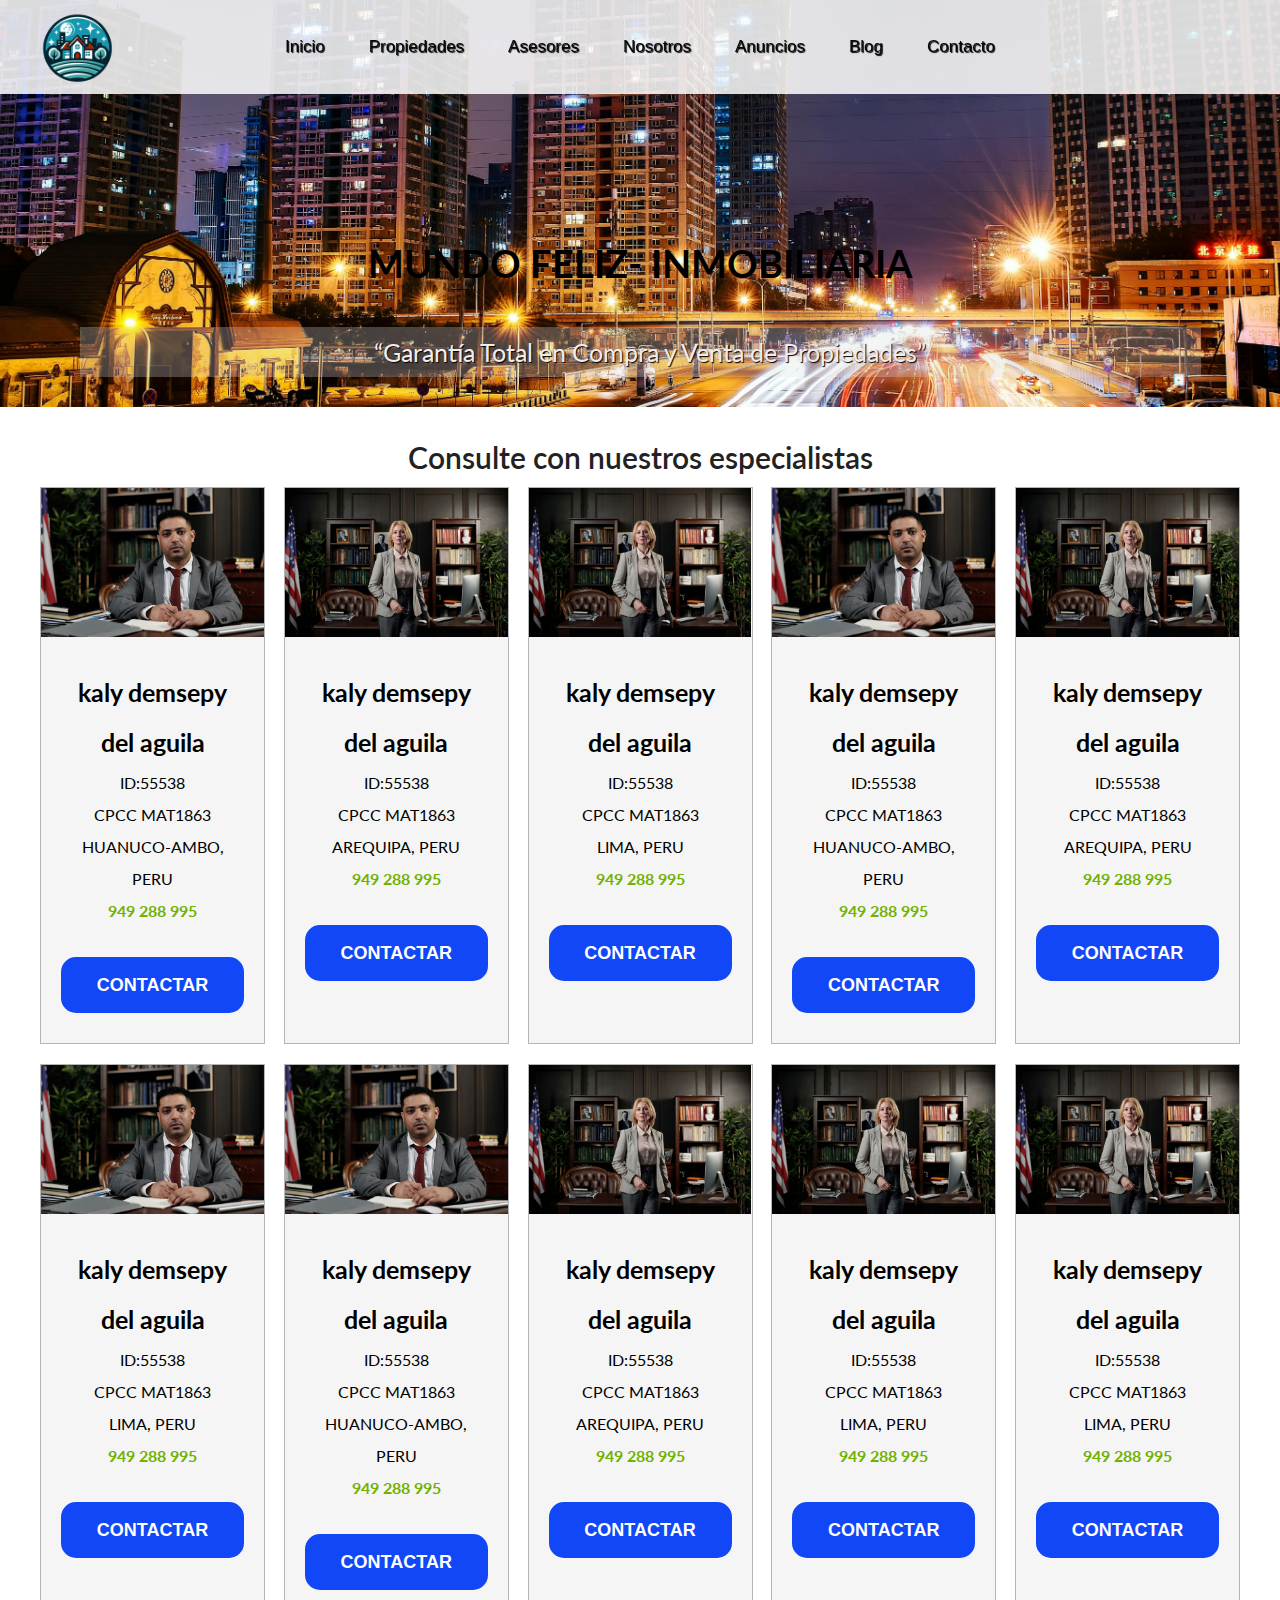
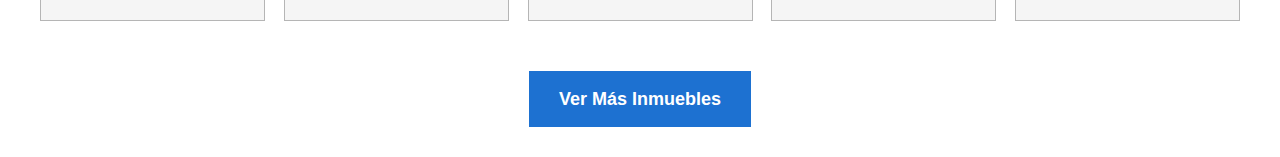
<file: asesores.html>
<!DOCTYPE html>
<html lang="en">
<head>
    <meta charset="UTF-8">
    <meta name="viewport" content="width=device-width, initial-scale=1.0">
    <meta http-equiv="X-UA-Compatible" content="ie=edge">
    <title>Mundo Feliz- Inmobiliaria</title>
    <link href="https://fonts.googleapis.com/css?family=Lato:300,400,700,900" rel="stylesheet">
    <link rel="stylesheet" href="css/normalize.css">
    <link rel="stylesheet" href="css/styles.css">
</head>
<body>
    <header class="site-header asesores">
        <div class="contenedor contenido-asesores">
            <div class="barra">
                <div class="logo_inmobiliaria">
                    <a href="/">
                        <img src="img/logo3.png" alt="Logotipo de Bienes Raices">
                    </a>
                </div>
                
    
                <div class="mobile-menu">
                    <a href="#navegacion">
                        <img src="img/barras.svg" alt="Icono Menu">
                    </a>
                </div>
    
                <nav id="navegacion" class="navegacion">
                    <a href="index.html">Inicio</a>
                    <a href="propiedades.html">Propiedades</a>
                    <a href="asesores.html">Asesores</a>
                    <a href="nosotros.html">Nosotros</a>
                    <a href="anuncios.html">Anuncios</a>
                    <a href="blog.html">Blog</a>
                    <a href="contacto.html">Contacto</a>
                </nav>
            </div>
            <h1> MUNDO FELIZ- INMOBILIARIA</h1>
            <p class="slogan">“Garantía Total en Compra y Venta de Propiedades”</p>
        </div> <!-- contenedor -->
    </header>


    <main class="seccion contenedor asesores">
        <h2 class="fw-300 centrar-texto">Consulte con nuestros especialistas</h2>

        <div class="contenedor-anuncios">
            <div class="anuncio-propiedad">
                <img src="img/ASESOR.jpg" alt="Anuncio casa en el lago">
                <div class="contenido-anuncio">
                    <h3>kaly demsepy del aguila</h3>
                    <p>ID:55538</p>
                    <p>CPCC MAT1863</p>
                    <p>HUANUCO-AMBO, PERU</p>
                    <p class="precio">949 288 995</p>

                    <ul class="iconos-caracteristicas">
                       
                    </ul>


                    <a href="anuncio.html" class="boton boton-amarillo d-block">CONTACTAR</a>
                </div>
            </div>

            <div class="anuncio-propiedad">
                <img src="img/ASESOR2.jpg" alt="Anuncio casa en el lago">
                <div class="contenido-anuncio">
                    <h3>kaly demsepy del aguila</h3>
                    <p>ID:55538</p>
                    <p>CPCC MAT1863</p>
                    <p>AREQUIPA, PERU</p>
                    <p class="precio">949 288 995</p>

                    <ul class="iconos-caracteristicas">
                       
                    </ul>


                    <a href="anuncio.html" class="boton boton-amarillo d-block">CONTACTAR</a>
                </div>
            </div>

            <div class="anuncio-propiedad">
                <img src="img/ASESOR2.jpg" alt="Anuncio casa en el lago">
                <div class="contenido-anuncio">
                    <h3>kaly demsepy del aguila</h3>
                    <p>ID:55538</p>
                    <p>CPCC MAT1863</p>
                    <p>LIMA, PERU</p>
                    <p class="precio">949 288 995</p>

                    <ul class="iconos-caracteristicas">
                       
                    </ul>


                    <a href="anuncio.html" class="boton boton-amarillo d-block">CONTACTAR</a>
                </div>
            </div>

            <div class="anuncio-propiedad">
                <img src="img/ASESOR.jpg" alt="Anuncio casa en el lago">
                <div class="contenido-anuncio">
                    <h3>kaly demsepy del aguila</h3>
                    <p>ID:55538</p>
                    <p>CPCC MAT1863</p>
                    <p>HUANUCO-AMBO, PERU</p>
                    <p class="precio">949 288 995</p>

                    <ul class="iconos-caracteristicas">
                       
                    </ul>


                    <a href="anuncio.html" class="boton boton-amarillo d-block">CONTACTAR</a>
                </div>
            </div>

            <div class="anuncio-propiedad">
                <img src="img/ASESOR2.jpg" alt="Anuncio casa en el lago">
                <div class="contenido-anuncio">
                    <h3>kaly demsepy del aguila</h3>
                    <p>ID:55538</p>
                    <p>CPCC MAT1863</p>
                    <p>AREQUIPA, PERU</p>
                    <p class="precio">949 288 995</p>

                    <ul class="iconos-caracteristicas">
                       
                    </ul>


                    <a href="anuncio.html" class="boton boton-amarillo d-block">CONTACTAR</a>
                </div>
            </div>

            <div class="anuncio-propiedad">
                <img src="img/ASESOR.jpg" alt="Anuncio casa en el lago">
                <div class="contenido-anuncio">
                    <h3>kaly demsepy del aguila</h3>
                    <p>ID:55538</p>
                    <p>CPCC MAT1863</p>
                    <p>LIMA, PERU</p>
                    <p class="precio">949 288 995</p>

                    <ul class="iconos-caracteristicas">
                       
                    </ul>


                    <a href="anuncio.html" class="boton boton-amarillo d-block">CONTACTAR</a>
                </div>
            </div>

            <div class="anuncio-propiedad">
                <img src="img/ASESOR.jpg" alt="Anuncio casa en el lago">
                <div class="contenido-anuncio">
                    <h3>kaly demsepy del aguila</h3>
                    <p>ID:55538</p>
                    <p>CPCC MAT1863</p>
                    <p>HUANUCO-AMBO, PERU</p>
                    <p class="precio">949 288 995</p>

                    <ul class="iconos-caracteristicas">
                       
                    </ul>


                    <a href="anuncio.html" class="boton boton-amarillo d-block">CONTACTAR</a>
                </div>
            </div>

            <div class="anuncio-propiedad">
                <img src="img/ASESOR2.jpg" alt="Anuncio casa en el lago">
                <div class="contenido-anuncio">
                    <h3>kaly demsepy del aguila</h3>
                    <p>ID:55538</p>
                    <p>CPCC MAT1863</p>
                    <p>AREQUIPA, PERU</p>
                    <p class="precio">949 288 995</p>

                    <ul class="iconos-caracteristicas">
                       
                    </ul>


                    <a href="anuncio.html" class="boton boton-amarillo d-block">CONTACTAR</a>
                </div>
            </div>

            <div class="anuncio-propiedad">
                <img src="img/ASESOR2.jpg" alt="Anuncio casa en el lago">
                <div class="contenido-anuncio">
                    <h3>kaly demsepy del aguila</h3>
                    <p>ID:55538</p>
                    <p>CPCC MAT1863</p>
                    <p>LIMA, PERU</p>
                    <p class="precio">949 288 995</p>

                    <ul class="iconos-caracteristicas">
                       
                    </ul>


                    <a href="anuncio.html" class="boton boton-amarillo d-block">CONTACTAR</a>
                </div>
            </div>
            <div class="anuncio-propiedad">
                <img src="img/ASESOR2.jpg" alt="Anuncio casa en el lago">
                <div class="contenido-anuncio">
                    <h3>kaly demsepy del aguila</h3>
                    <p>ID:55538</p>
                    <p>CPCC MAT1863</p>
                    <p>LIMA, PERU</p>
                    <p class="precio">949 288 995</p>

                    <ul class="iconos-caracteristicas">
                       
                    </ul>


                    <a href="anuncio.html" class="boton boton-amarillo d-block">CONTACTAR</a>
                </div>
            </div>

      

      

      

            
        </div>

        <div class="ver-todas">
            <a href="anuncios.html" class="boton boton-verde">Ver Más Inmuebles</a>
        </div>
    </main>



</body>
</file>
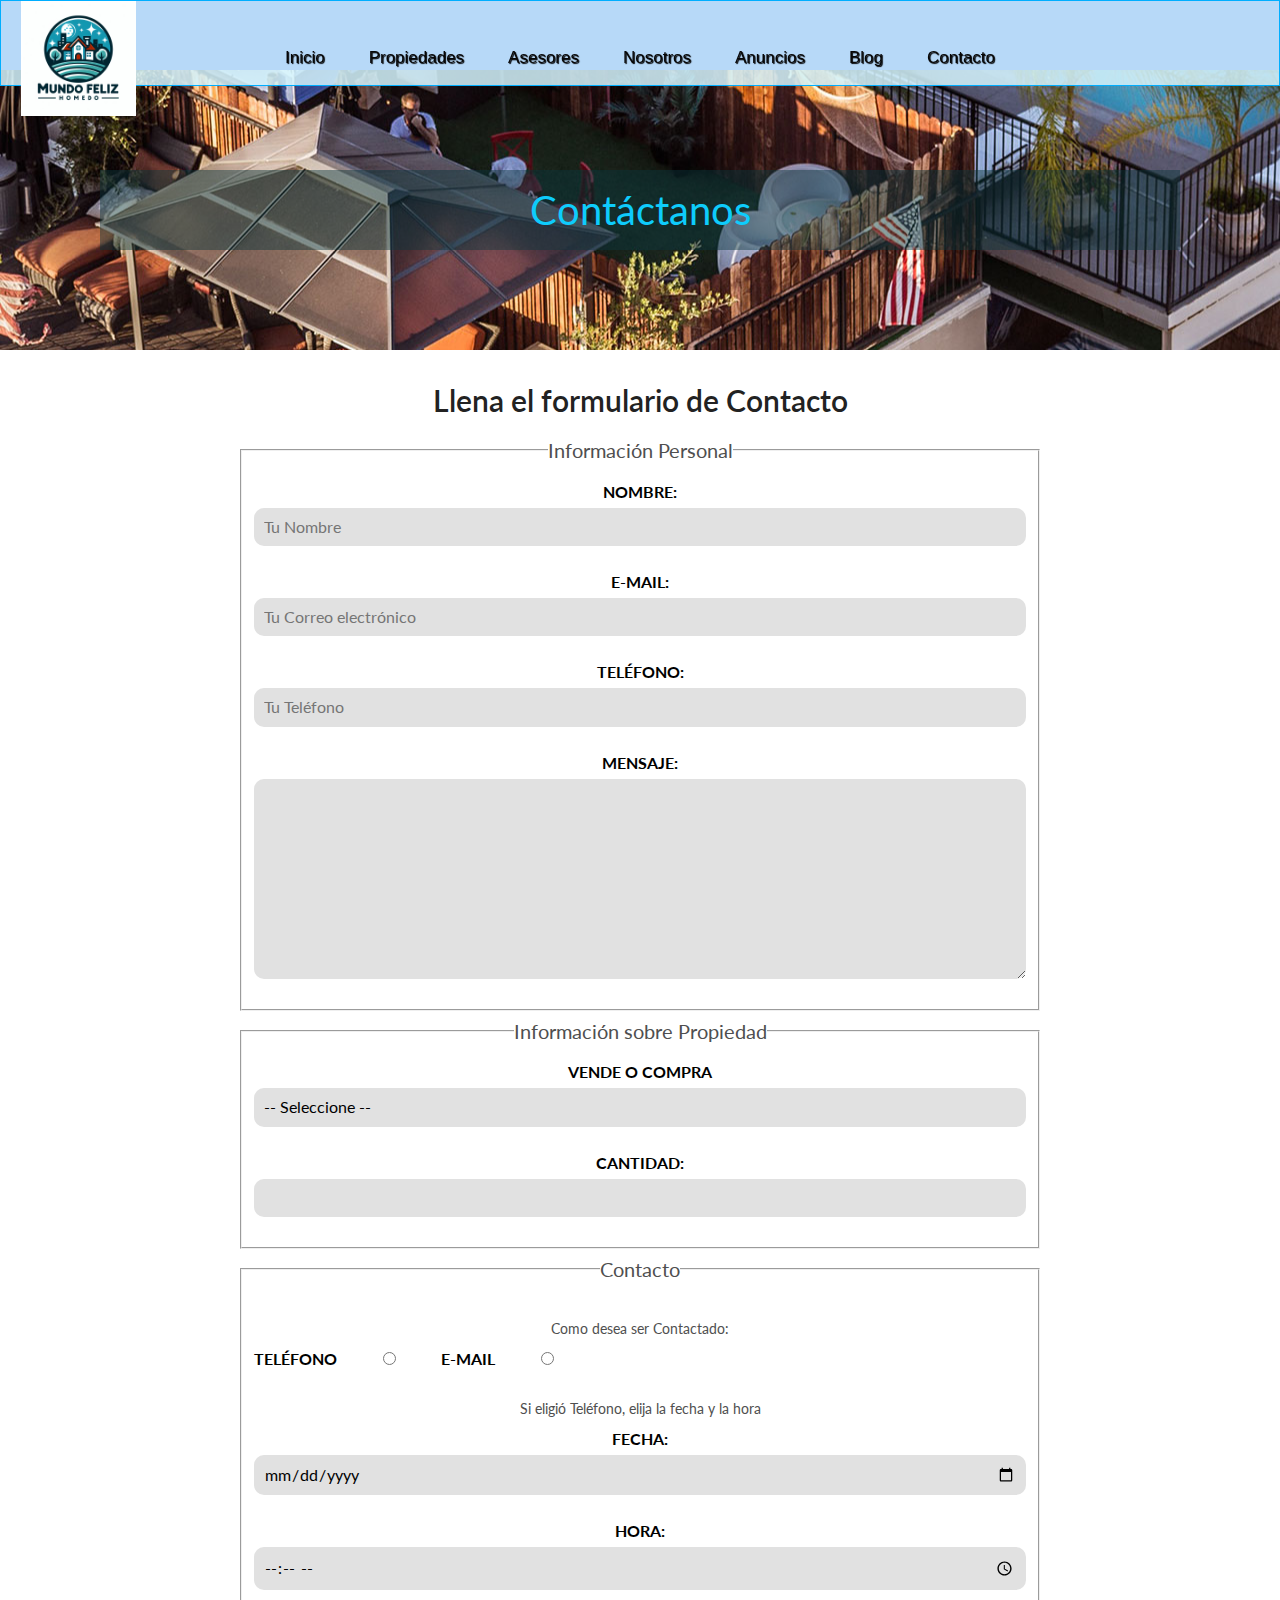
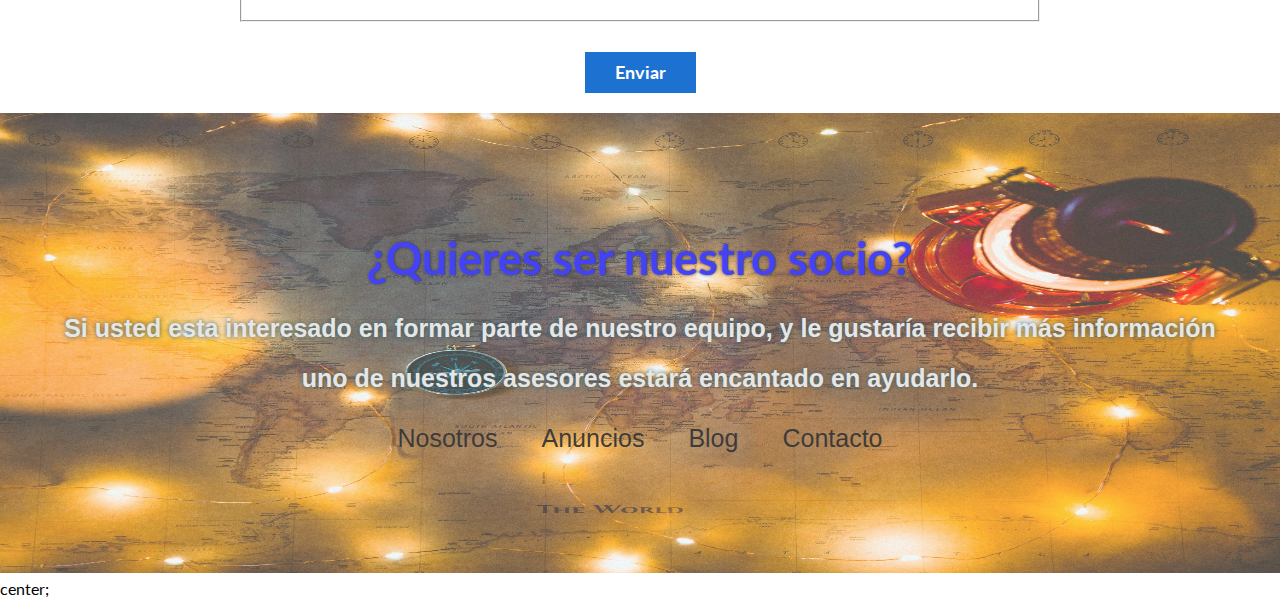
<file: contacto.html>
<!DOCTYPE html>
<html lang="en">
<head>
    <meta charset="UTF-8">
    <meta name="viewport" content="width=device-width, initial-scale=1.0">
    <meta http-equiv="X-UA-Compatible" content="ie=edge">
    <title>Mundo Feliz- Inmobiliaria</title>
    <link href="https://fonts.googleapis.com/css?family=Lato:300,400,700,900" rel="stylesheet">
    <link rel="stylesheet" href="css/normalize.css">
    <link rel="stylesheet" href="css/styles.css">
</head>

<body>

    <header class="site-header_contacto">
        <div class="contenedor contenido-header">
            <div class="barra_contacto">
               
                <div class="logo_inmobiliaria">
                    <a href="/">
                        <img src="img/logo2.jpeg" alt="Logotipo de Bienes Raices">
                    </a>
                </div>
                
                <div class="mobile-menu">
                    <a href="#navegacion">
                        <img src="img/barras.svg" alt="Icono Menu">
                    </a>
                </div>

                <nav id="navegacion" class="navegacion">
                    <a href="index.html">Inicio</a>
                    <a href="propiedades.html">Propiedades</a>
                    <a href="asesores.html">Asesores</a>
                    <a href="nosotros.html">Nosotros</a>
                    <a href="anuncios.html">Anuncios</a>
                    <a href="blog.html">Blog</a>
                    <a href="contacto.html">Contacto</a>
                </nav>

               

            </div>

            
        </div>
         <!-- contenedor -->
    </header>

    <div class="contacto_img">

        <p class="cont_titulo"> Contáctanos</p>
        <p></p>
        
    </div>

    <!-- <h1 class="fw-300 centrar-texto">Contáctanos</h1>  -->
   


    <main class="contenedor seccion contenido-centrado">
        <h2 class="fw-300 centrar-texto">Llena el formulario de Contacto</h2>

        <form class="contacto" action="">
            <fieldset>
                <legend>Información Personal</legend>
                <label for="nombre">Nombre:</label>
                <input type="text" id="nombre" placeholder="Tu Nombre">

                <label for="email">E-mail: </label>
                <input type="email" id="email" placeholder="Tu Correo electrónico" required>

                <label for="telefono">Teléfono:</label>
                <input type="tel" id="telefono" placeholder="Tu Teléfono" required>

                <label for="mensaje">Mensaje: </label>
                <textarea  id="mensaje"></textarea>

            </fieldset>
                

            <fieldset>
                <legend>Información sobre Propiedad</legend>
                <label for="opciones">Vende o Compra</label>
                <select id="opciones">
                    <option value="" disabled selected>-- Seleccione --</option>
                    <option value="Compra">Compra</option>
                    <option value="Vende">Vende</option>
                </select>

                <label for="cantidad">Cantidad:</label>
                <input type="number" min="0" max="100" step="5">
            </fieldset>

            <fieldset>
                <legend>Contacto</legend>

                <p>Como desea ser Contactado:</p>

                <div class="forma-contacto">
                    <label for="telefono">Teléfono</label>
                    <input type="radio" name="contacto" value="telefono" id="telefono">

                    <label for="correo">E-mail</label>
                    <input type="radio" name="contacto" value="correo" id="correo">
                </div>

                <p>Si eligió Teléfono, elija la fecha y la hora</p>
                <label for="fecha">Fecha:</label>
                <input type="date" id="fecha">

                <label for="hora">Hora:</label>
                <input type="time" id="hora" min="09:00" max="18:00">

     
            </fieldset>

            <input type="submit" value="Enviar" class="boton boton-verde">

        </form>
    </main>

    <footer class="site-footer seccion">
        <div class="contenedor contenedor-footer">
            
            <p class="texto_footer">¿Quieres ser nuestro socio? </p>
            <a class="subtitulo_footer">Si usted esta interesado en formar parte de nuestro equipo, y le gustaría recibir más información uno de nuestros asesores estará encantado en ayudarlo.</a>

            <nav class="navegacion">
                <a href="nosotros.html">Nosotros</a>
                <a href="anuncios.html">Anuncios</a>
                <a href="blog.html">Blog</a>
                <a href="contacto.html">Contacto</a>
            </nav>
            
        </div>
    </footer>
</body>
</html>center;
</file>
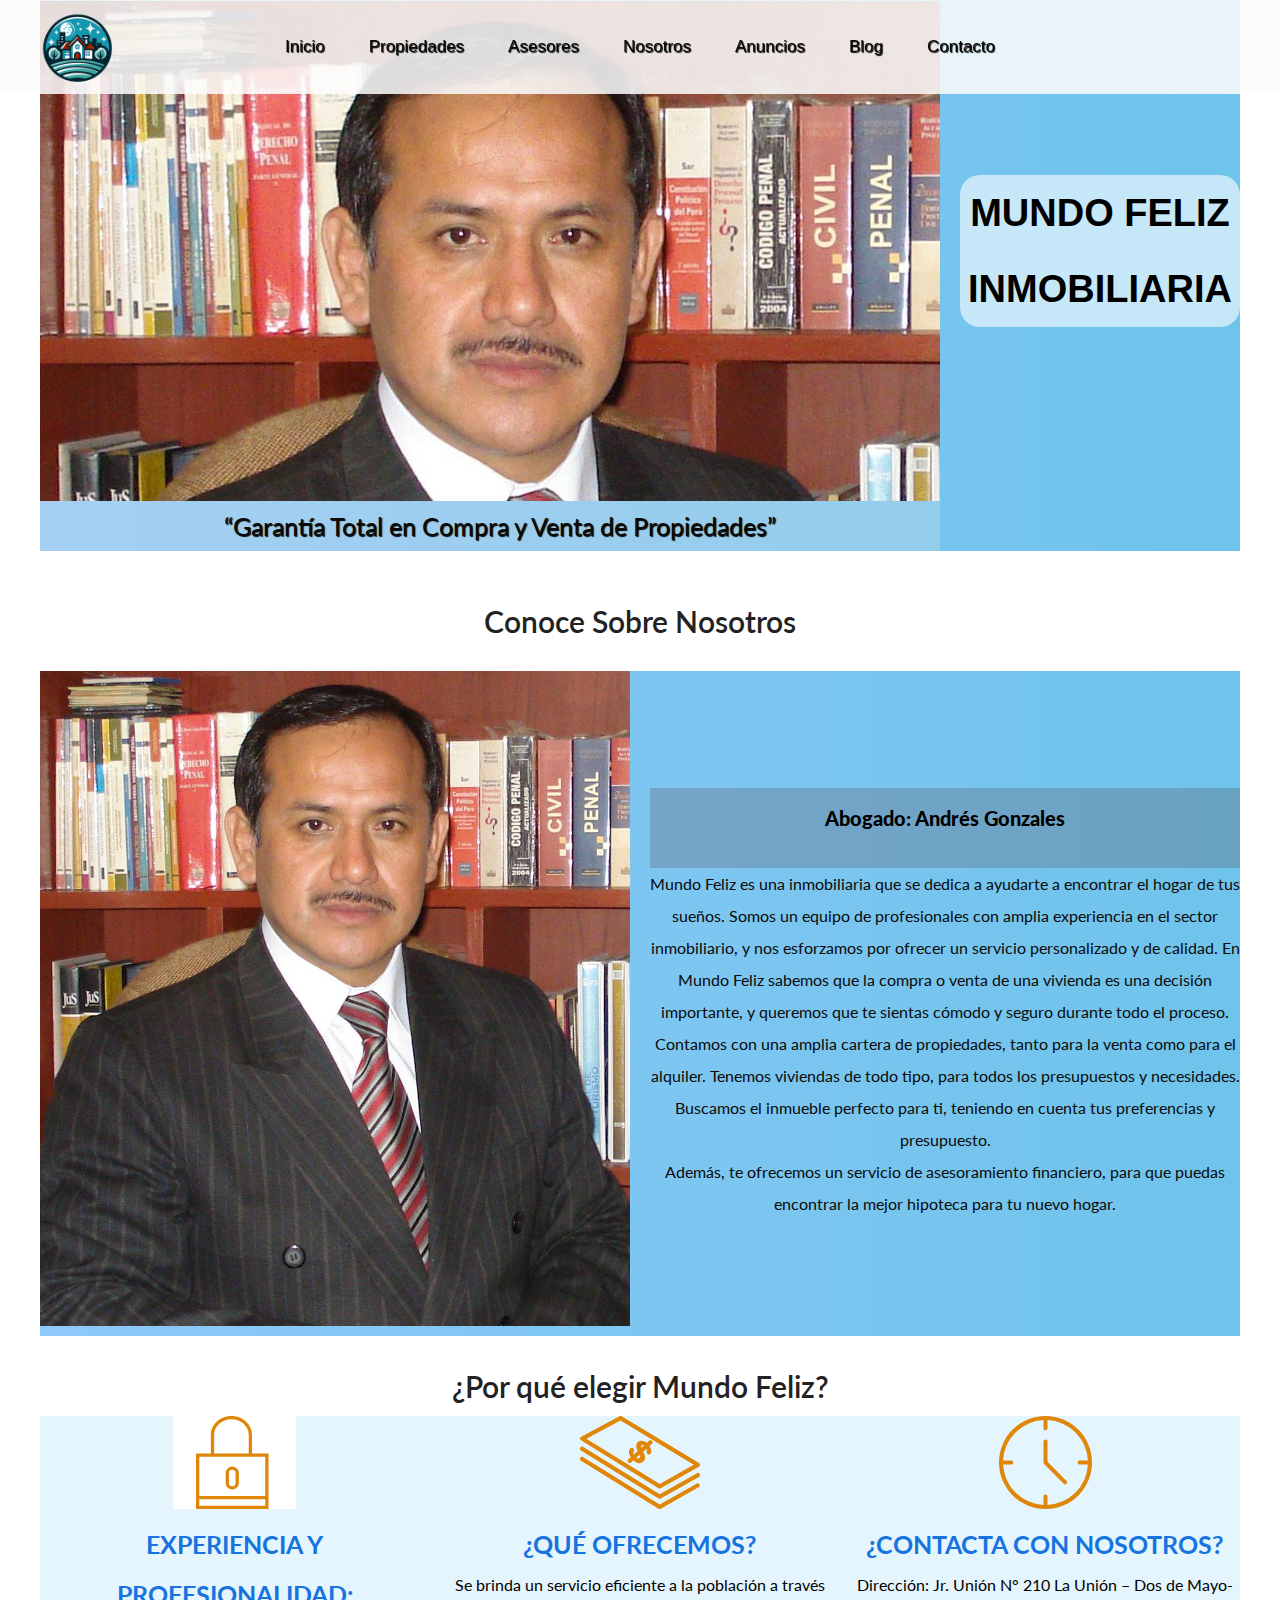
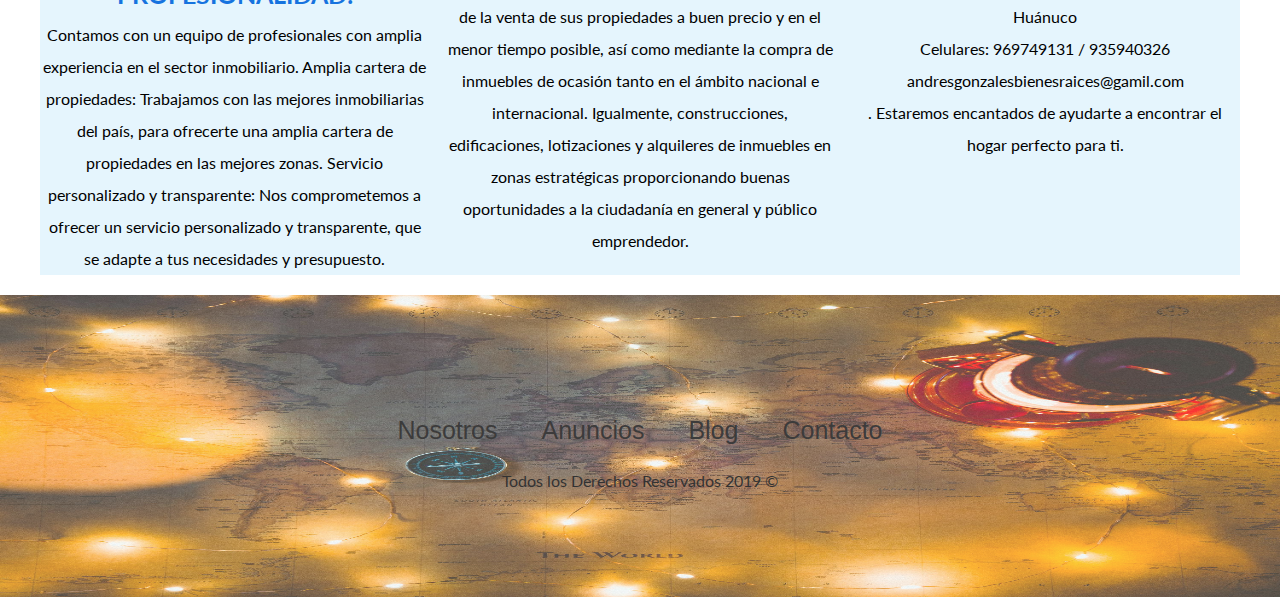
<file: nosotros.html>
<!DOCTYPE html>
<html lang="en">
<head>
    <meta charset="UTF-8">
    <meta name="viewport" content="width=device-width, initial-scale=1.0">
    <meta http-equiv="X-UA-Compatible" content="ie=edge">
    <title>Mundo Feliz</title>
    <link href="https://fonts.googleapis.com/css?family=Lato:300,400,700,900" rel="stylesheet">
    <link rel="stylesheet" href="css/normalize.css">
    <link rel="stylesheet" href="css/styles.css">
</head>
<body>

    <header class="site nosotros">
        <div class="contenedor contenido-nosotros">
            <div class="barra">

                <div class="logo_inmobiliaria">
                    <a href="/">
                        <img src="img/logo3.png" alt="Logotipo de Bienes Raices">
                    </a>
                </div>
                    <div class="mobile-menu">
                    <a href="#navegacion">
                        <img src="img/barras.svg" alt="Icono Menu">
                    </a>
                </div>

                <nav id="navegacion" class="navegacion">
                    <a href="index.html">Inicio</a>
                    <a href="propiedades.html">Propiedades</a>
                    <a href="asesores.html">Asesores</a>
                    <a href="nosotros.html">Nosotros</a>
                    <a href="anuncios.html">Anuncios</a>
                    <a href="blog.html">Blog</a>
                    <a href="contacto.html">Contacto</a>
                </nav>
            </div>
           
            <div class="slider-frame">
                <ul>
                    <li><img src="img/andres-g.jpg" alt=""></li>
                    <li><img src="img/anuncio2.jpg" alt=""></li>
                    <li><img src="img/anuncio3.jpg" alt=""></li>
                    <li><img src="img/anuncio4.jpg" alt=""></li>
                    <li><img src="img/andres-g.jpg" alt=""></li>
                    <li><img src="img/anuncio6.jpg" alt=""></li>
                </ul>
            </div> 
                
            <h1> MUNDO FELIZ INMOBILIARIA</h1>
            <p class="slogan">“Garantía Total en Compra y Venta de Propiedades”</p>
            
        </div> <!-- contenedor -->
    </header>

    <main class="contenedor">
        <h1 class="fw-300 centrar-texto">Conoce Sobre Nosotros</h1>

        <div class="contenido-nosotros">
            <div class="imagen">
                <img src="img/andres-g.jpg" alt="Imagen Sobre Nosotros">
            </div>
            <div class="texto-nosotros">
                <blockquote>Abogado: Andrés Gonzales </blockquote>

               <p>Mundo Feliz es una inmobiliaria que se dedica a ayudarte a encontrar el hogar de tus sueños. Somos un equipo de profesionales con amplia experiencia en el sector inmobiliario, y nos esforzamos por ofrecer un servicio personalizado y de calidad.

                En Mundo Feliz sabemos que la compra o venta de una vivienda es una decisión importante, y queremos que te sientas cómodo y seguro durante todo el proceso.
                <p>
                    Contamos con una amplia cartera de propiedades, tanto para la venta como para el alquiler. Tenemos viviendas de todo tipo, para todos los presupuestos y necesidades. Buscamos el inmueble perfecto para ti, teniendo en cuenta tus preferencias y presupuesto.        
                </p>
                                     
                </p>

               <p>Además, te ofrecemos un servicio de asesoramiento financiero, para que puedas encontrar la mejor hipoteca para tu nuevo hogar.</p> 
            </div>
        </div>
    </main>

  

    <section class="contenedor seccion">
        <h2 class="fw-300 centrar-texto">¿Por qué elegir Mundo Feliz?</h2>

        <div class="iconos-nosotros">
            <div class="icono">
                <img src="img/icono1.svg" alt="Icono Seguridad">
                <h3>Experiencia y profesionalidad:</h3>
                <p>  Contamos con un equipo de profesionales con amplia experiencia en el sector inmobiliario.
                    Amplia cartera de propiedades: Trabajamos con las mejores inmobiliarias del país, para ofrecerte una amplia cartera de propiedades en las mejores zonas.
                    Servicio personalizado y transparente: Nos comprometemos a ofrecer un servicio personalizado y transparente, que se adapte a tus necesidades y presupuesto.</p>
            </div>

            <div class="icono">
                <img src="img/icono2.svg" alt="Icono Mejor Precio">
                <h3> ¿Qué ofrecemos?</h3>
                <p>Se brinda un servicio eficiente a la población a través de la venta de sus propiedades a buen precio y en el menor tiempo posible, así como mediante la compra de inmuebles de ocasión tanto en el ámbito nacional e internacional. Igualmente, construcciones, edificaciones, lotizaciones y alquileres de inmuebles en zonas estratégicas proporcionando buenas oportunidades a la ciudadanía en general y público emprendedor.</p>
            </div>

            <div class="icono">
                <img src="img/icono3.svg" alt="Icono a Tiempo">
                <h3> ¿Contacta con nosotros?</h3>
                <p> Dirección: Jr. Unión N° 210 La Unión – Dos de Mayo- Huánuco 
                </p>
                <p>Celulares:  969749131 /  935940326  </p>
                <p> <link>andresgonzalesbienesraices@gamil.com</p> 
                 
                    . Estaremos encantados de ayudarte a encontrar el hogar perfecto para ti.</p>
            </div>
        </div>


    

    </section>

    <footer class="site-footer seccion">
        <div class="contenedor contenedor-footer">
            <nav class="navegacion">
                <a href="index.html">Nosotros</a>
                <a href="anuncios.html">Anuncios</a>
                <a href="blog.html">Blog</a>
                <a href="contacto.html">Contacto</a>
            </nav>
            <p class="copyright">Todos los Derechos Reservados 2019 &copy; </p>
        </div>
    </footer>


</body>
</html>
</file>
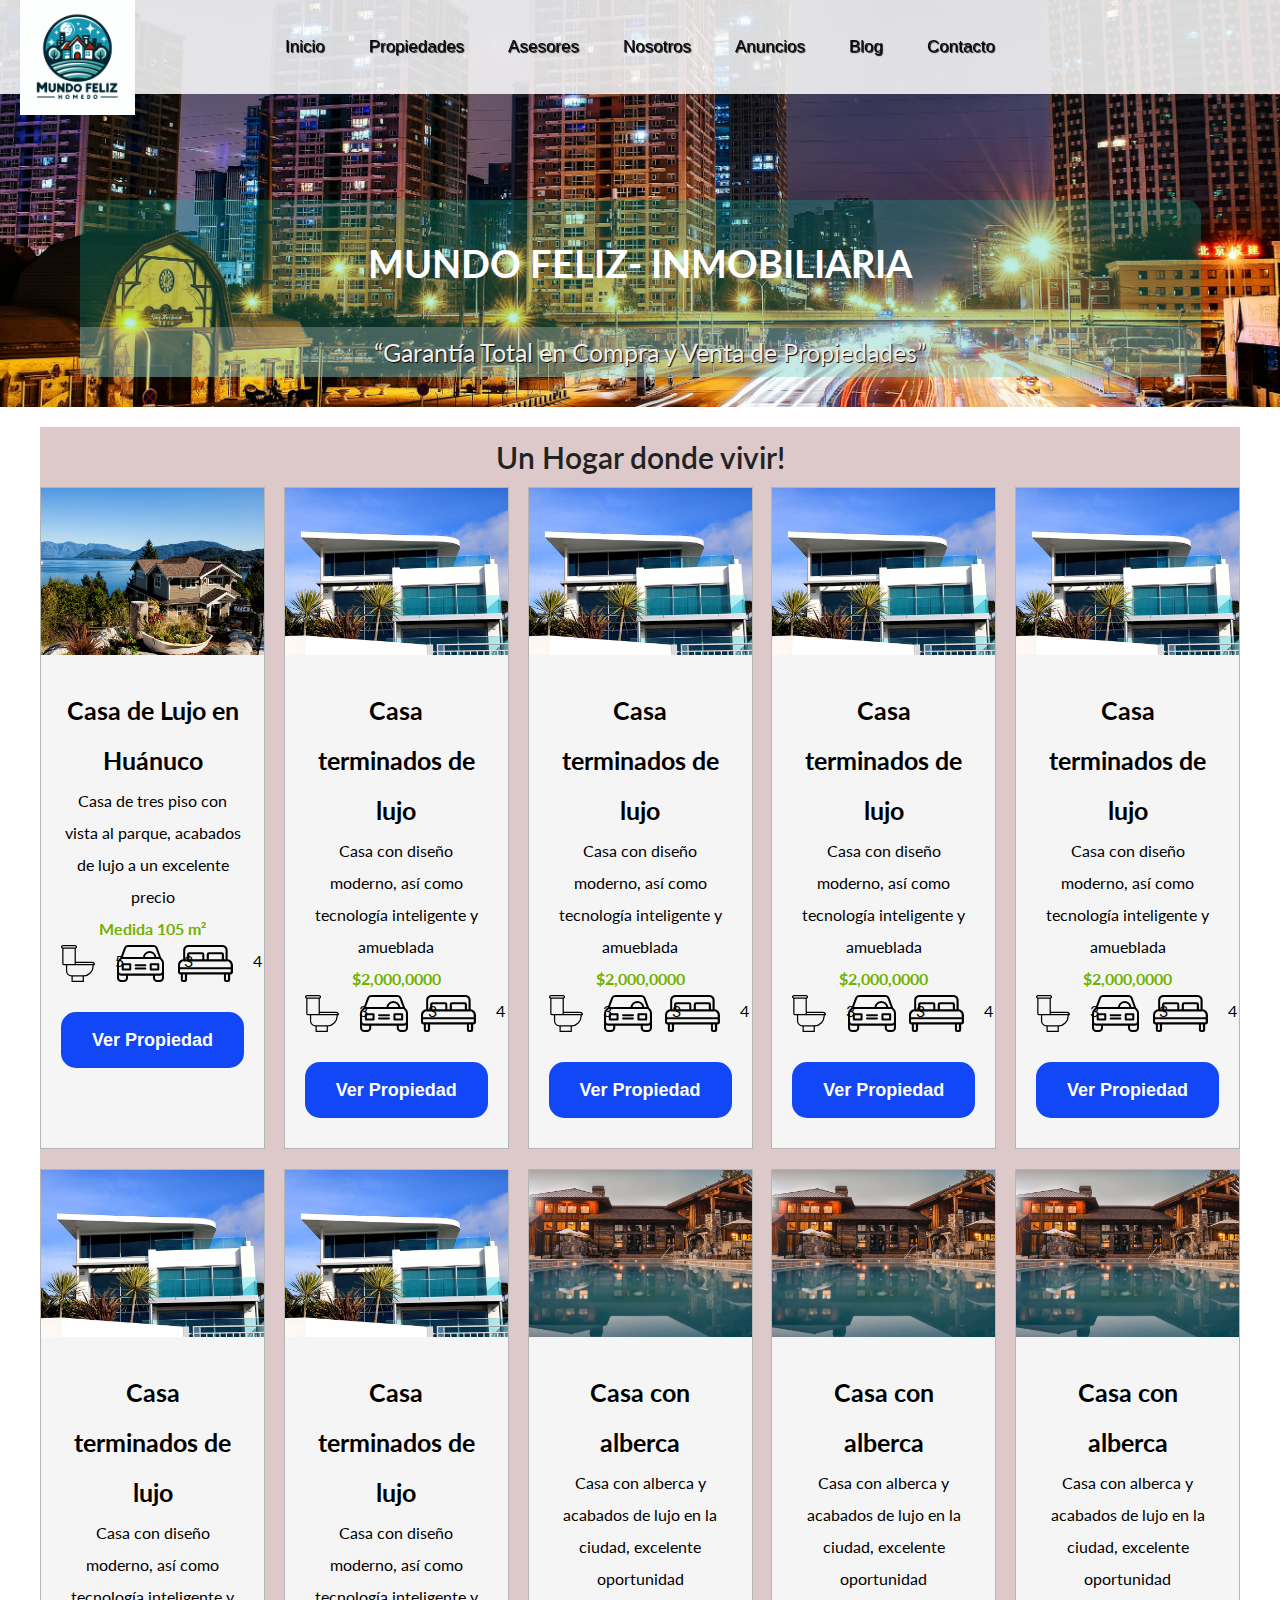
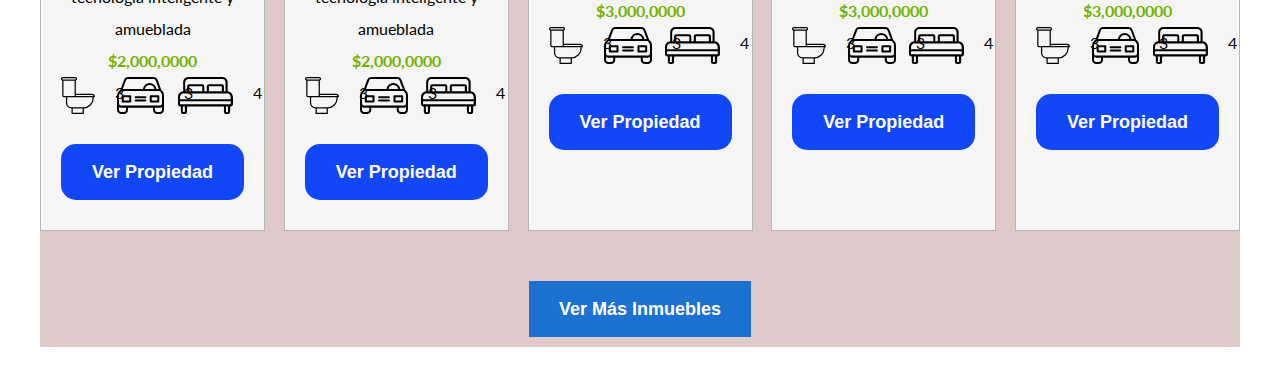
<file: propiedades.html>
<!DOCTYPE html>
<html lang="en">
<head>
    <meta charset="UTF-8">
    <meta name="viewport" content="width=device-width, initial-scale=1.0">
    <meta http-equiv="X-UA-Compatible" content="ie=edge">
    <title>Mundo Feliz- Inmobiliaria</title>
    <link href="https://fonts.googleapis.com/css?family=Lato:300,400,700,900" rel="stylesheet">
    <link rel="stylesheet" href="css/normalize.css">
    <link rel="stylesheet" href="css/styles.css">
</head>
<body>
    <header class="site-header propiedad">
        <div class="contenedor contenido-propiedades">
            <div class="barra">
                <div class="logo_inmobiliaria">
                    <a href="/">
                        <img src="img/logo2.jpeg" alt="Logotipo de Bienes Raices">
                    </a>
                </div>
                
    
                <div class="mobile-menu">
                    <a href="#navegacion">
                        <img src="img/barras.svg" alt="Icono Menu">
                    </a>
                </div>
    
                <nav id="navegacion" class="navegacion">
                    <a href="index.html">Inicio</a>
                    <a href="propiedades.html">Propiedades</a>
                    <a href="asesores.html">Asesores</a>
                    <a href="nosotros.html">Nosotros</a>
                    <a href="anuncios.html">Anuncios</a>
                    <a href="blog.html">Blog</a>
                    <a href="contacto.html">Contacto</a>
                </nav>
            </div>
            <h1> MUNDO FELIZ- INMOBILIARIA</h1>
            <p class="slogan">“Garantía Total en Compra y Venta de Propiedades”</p>
        </div> <!-- contenedor -->
    </header>


    <main class="seccion contenedor propiedades">
        <h2 class="fw-300 centrar-texto">Un Hogar donde vivir!</h2>

        <div class="contenedor-anuncios">
            <div class="anuncio-propiedad">
                <img src="img/anuncio1.jpg" alt="Anuncio casa en el lago">
                <div class="contenido-anuncio">
                    <h3>Casa de Lujo en Huánuco</h3>
                    <p>Casa de tres piso con vista al parque, acabados de lujo a un excelente precio</p>
                    <p class="precio">Medida 105 m²</p>

                    <ul class="iconos-caracteristicas">
                        <li>
                            <img src="img/icono_wc.svg" alt="icono wc">
                            <p>5</p>
                        </li>
                        <li>
                            <img src="img/icono_estacionamiento.svg" alt="icono autos">
                            <p>3</p>
                        </li>
                        <li>
                            <img src="img/icono_dormitorio.svg" alt="icono habitaciones">
                            <p>4</p>
                        </li>
                    </ul>


                    <a href="anuncio.html" class="boton boton-amarillo d-block">Ver Propiedad</a>
                </div>
            </div>

            <div class="anuncio-propiedad">
                <img src="img/anuncio2.jpg" alt="Anuncio casa de lujo">
                <div class="contenido-anuncio">
                    <h3>Casa terminados de lujo</h3>
                    <p>Casa con diseño moderno, así como tecnología inteligente y amueblada</p>
                    <p class="precio">$2,000,0000</p>
                    <ul class="iconos-caracteristicas">
                        <li>
                            <img src="img/icono_wc.svg" alt="icono wc">
                            <p>3</p>
                        </li>
                        <li>
                            <img src="img/icono_estacionamiento.svg" alt="icono autos">
                            <p>3</p>
                        </li>
                        <li>
                            <img src="img/icono_dormitorio.svg" alt="icono habitaciones">
                            <p>4</p>
                        </li>
                    </ul>

                    <a href="anuncio.html" class="boton boton-amarillo d-block">Ver Propiedad</a>
                </div>
            </div>


            <div class="anuncio-propiedad">
                <img src="img/anuncio2.jpg" alt="Anuncio casa de lujo">
                <div class="contenido-anuncio">
                    <h3>Casa terminados de lujo</h3>
                    <p>Casa con diseño moderno, así como tecnología inteligente y amueblada</p>
                    <p class="precio">$2,000,0000</p>
                    <ul class="iconos-caracteristicas">
                        <li>
                            <img src="img/icono_wc.svg" alt="icono wc">
                            <p>3</p>
                        </li>
                        <li>
                            <img src="img/icono_estacionamiento.svg" alt="icono autos">
                            <p>3</p>
                        </li>
                        <li>
                            <img src="img/icono_dormitorio.svg" alt="icono habitaciones">
                            <p>4</p>
                        </li>
                    </ul>

                    <a href="anuncio.html" class="boton boton-amarillo d-block">Ver Propiedad</a>
                </div>
            </div>


            <div class="anuncio-propiedad">
                <img src="img/anuncio2.jpg" alt="Anuncio casa de lujo">
                <div class="contenido-anuncio">
                    <h3>Casa terminados de lujo</h3>
                    <p>Casa con diseño moderno, así como tecnología inteligente y amueblada</p>
                    <p class="precio">$2,000,0000</p>
                    <ul class="iconos-caracteristicas">
                        <li>
                            <img src="img/icono_wc.svg" alt="icono wc">
                            <p>3</p>
                        </li>
                        <li>
                            <img src="img/icono_estacionamiento.svg" alt="icono autos">
                            <p>3</p>
                        </li>
                        <li>
                            <img src="img/icono_dormitorio.svg" alt="icono habitaciones">
                            <p>4</p>
                        </li>
                    </ul>

                    <a href="anuncio.html" class="boton boton-amarillo d-block">Ver Propiedad</a>
                </div>
            </div>


            <div class="anuncio-propiedad">
                <img src="img/anuncio2.jpg" alt="Anuncio casa de lujo">
                <div class="contenido-anuncio">
                    <h3>Casa terminados de lujo</h3>
                    <p>Casa con diseño moderno, así como tecnología inteligente y amueblada</p>
                    <p class="precio">$2,000,0000</p>
                    <ul class="iconos-caracteristicas">
                        <li>
                            <img src="img/icono_wc.svg" alt="icono wc">
                            <p>3</p>
                        </li>
                        <li>
                            <img src="img/icono_estacionamiento.svg" alt="icono autos">
                            <p>3</p>
                        </li>
                        <li>
                            <img src="img/icono_dormitorio.svg" alt="icono habitaciones">
                            <p>4</p>
                        </li>
                    </ul>

                    <a href="anuncio.html" class="boton boton-amarillo d-block">Ver Propiedad</a>
                </div>
            </div>

            <div class="anuncio-propiedad">
                <img src="img/anuncio2.jpg" alt="Anuncio casa de lujo">
                <div class="contenido-anuncio">
                    <h3>Casa terminados de lujo</h3>
                    <p>Casa con diseño moderno, así como tecnología inteligente y amueblada</p>
                    <p class="precio">$2,000,0000</p>
                    <ul class="iconos-caracteristicas">
                        <li>
                            <img src="img/icono_wc.svg" alt="icono wc">
                            <p>3</p>
                        </li>
                        <li>
                            <img src="img/icono_estacionamiento.svg" alt="icono autos">
                            <p>3</p>
                        </li>
                        <li>
                            <img src="img/icono_dormitorio.svg" alt="icono habitaciones">
                            <p>4</p>
                        </li>
                    </ul>

                    <a href="anuncio.html" class="boton boton-amarillo d-block">Ver Propiedad</a>
                </div>
            </div>

            <div class="anuncio-propiedad">
                <img src="img/anuncio2.jpg" alt="Anuncio casa de lujo">
                <div class="contenido-anuncio">
                    <h3>Casa terminados de lujo</h3>
                    <p>Casa con diseño moderno, así como tecnología inteligente y amueblada</p>
                    <p class="precio">$2,000,0000</p>
                    <ul class="iconos-caracteristicas">
                        <li>
                            <img src="img/icono_wc.svg" alt="icono wc">
                            <p>3</p>
                        </li>
                        <li>
                            <img src="img/icono_estacionamiento.svg" alt="icono autos">
                            <p>3</p>
                        </li>
                        <li>
                            <img src="img/icono_dormitorio.svg" alt="icono habitaciones">
                            <p>4</p>
                        </li>
                    </ul>

                    <a href="anuncio.html" class="boton boton-amarillo d-block">Ver Propiedad</a>
                </div>
            </div>

            <div class="anuncio-propiedad">
                <img src="img/anuncio3.jpg" alt="Anuncio casa con alberca">
                <div class="contenido-anuncio">
                    <h3>Casa con alberca</h3>
                    <p>Casa con alberca y acabados de lujo en la ciudad, excelente oportunidad</p>
                    <p class="precio">$3,000,0000</p>
                    <ul class="iconos-caracteristicas">
                        <li>
                            <img src="img/icono_wc.svg" alt="icono wc">
                            <p>3</p>
                        </li>
                        <li>
                            <img src="img/icono_estacionamiento.svg" alt="icono autos">
                            <p>3</p>
                        </li>
                        <li>
                            <img src="img/icono_dormitorio.svg" alt="icono habitaciones">
                            <p>4</p>
                        </li>
                    </ul>

                    <a href="anuncio.html" class="boton boton-amarillo d-block">Ver Propiedad</a>
                </div>
            </div>

            <div class="anuncio-propiedad">
                <img src="img/anuncio3.jpg" alt="Anuncio casa con alberca">
                <div class="contenido-anuncio">
                    <h3>Casa con alberca</h3>
                    <p>Casa con alberca y acabados de lujo en la ciudad, excelente oportunidad</p>
                    <p class="precio">$3,000,0000</p>
                    <ul class="iconos-caracteristicas">
                        <li>
                            <img src="img/icono_wc.svg" alt="icono wc">
                            <p>3</p>
                        </li>
                        <li>
                            <img src="img/icono_estacionamiento.svg" alt="icono autos">
                            <p>3</p>
                        </li>
                        <li>
                            <img src="img/icono_dormitorio.svg" alt="icono habitaciones">
                            <p>4</p>
                        </li>
                    </ul>

                    <a href="anuncio.html" class="boton boton-amarillo d-block">Ver Propiedad</a>
                </div>
            </div>

            <div class="anuncio-propiedad">
                <img src="img/anuncio3.jpg" alt="Anuncio casa con alberca">
                <div class="contenido-anuncio">
                    <h3>Casa con alberca</h3>
                    <p>Casa con alberca y acabados de lujo en la ciudad, excelente oportunidad</p>
                    <p class="precio">$3,000,0000</p>
                    <ul class="iconos-caracteristicas">
                        <li>
                            <img src="img/icono_wc.svg" alt="icono wc">
                            <p>3</p>
                        </li>
                        <li>
                            <img src="img/icono_estacionamiento.svg" alt="icono autos">
                            <p>3</p>
                        </li>
                        <li>
                            <img src="img/icono_dormitorio.svg" alt="icono habitaciones">
                            <p>4</p>
                        </li>
                    </ul>

                    <a href="anuncio.html" class="boton boton-amarillo d-block">Ver Propiedad</a>
                </div>
            </div>

            
        </div>

        <div class="ver-todas">
            <a href="anuncios.html" class="boton boton-verde">Ver Más Inmuebles</a>
        </div>
    </main>



</body>
</file>
<file: css/styles.css>
*{
    margin: 0;
    padding: 0;
    box-sizing: border-box;
}

html {
    box-sizing: border-box;
    font-size: 62.5%; /** Reset para REMS - 62.5% = 10px de 16px **/
}
*, *:before, *:after {
    box-sizing: inherit;
}
body {
    font-family: 'Lato', sans-serif;
    font-size: 1.6rem;
    line-height: 2;
      
    align-items: center;
    justify-content: center;
    min-height: 100vh;

}

/** Globales **/
img {
    max-width: 100%;
}
.contenedor {
    width: 95%;
    max-width: 120rem; /** = 1200px; **/
    margin: 0 auto;
    text-align: center;
}
h1 {
    font-size: 3.8rem;
}
h2 {
    color: #000;
    font-weight: normal;
    text-shadow:#0eccfc;
    font-size: 3.4rem;
}
h3 {
    font-size: 2.5rem;
}
h4 {
    font-size: 2.6rem;
}

/** Utilidades **/
.seccion {
    margin-top: 2rem;
    margin-bottom: 2rem;
}
.fw-300 {
    color: #222222;
    text-shadow: #0eccfc;
    font-size: 30px;
    font-weight: 600;
    line-height: 1.5 em;
   
}
.centrar-texto {
    text-align: center
}
.d-block {
    display: block!important;
}
.contenido-centrado {
    max-width: 800px;
}
.slogan{
    font-size: 25px;
    background-color: #e1e1e146;
    text-align: center;
    text-indent: 20px;
    color: #f1ecec;
    text-shadow: 1px 1px 1px #000;
   


}
/** Botones **/
.boton {
    color: #ffffff;
    font-weight: 700;
    text-decoration: none;
    font-size: 1.8rem;
    padding: 1rem 3rem;
    margin-top: 3rem;
    display: inline-block;
    text-align: center;
    border: none;
    display: block;
    flex: 0 0 100%;
}
@media (min-width: 768px) {
    .boton {
        display: inline-block;
        flex: 0 0 auto;
    }
}
.boton:hover {
    cursor: pointer;
}
.boton-amarillo {
    background-color: rgb(17, 71, 247);
    text-align: center;
    background-blend-mode: hard-light;
    background-position: center;
    border-radius: 15px;
}
.boton-verde {
    background-color: #1d71d1;
}
/* activo  */
.active {
    background-color: blue;
    color: #ffffff;
  }
  

/* fin activo*/


/* Header */
.video{
    margin-top: 3rem;
    margin: 0;
    padding: 50px;
    height: 100vh;/* 100 vh*/
    width: 150vw; /*100vw */
    overflow: hidden;
   }
   
   #videoFondo {
    position:absolute;/*position:fixed*/
    
    right: 0;
    bottom: 0;
    min-width: 100%;
    min-height: 50%;
    z-index: -1;
   }

.site-header {
    
   position: relative;
 
    padding: 20rem 5rem 3rem 5rem;
}
.site-header.inicio {/* */
    /*background-image: url(../img/header.jpg);
    background-position: center center;
    background-size: cover;
    height: 100vh;
    min-height: 60rem;
    */
    background-position: center center;
    background-size: cover;
    height: 100vh;
    min-height: 60rem;
}
.site-header.inicio videoFondo{
background-image: fixed;
    
}
.contenido-header {
    height: 100%;
    display: flex;
    flex-direction: column;
    justify-content: space-between;
    text-align: center;
}
@media (min-width: 768px) {
    .contenido-header{
        text-align: left;
    }
}
.contenido-header h1 {
    color: #ffffff;
    text-shadow: 2px 2px 2px #000;
    padding-bottom: 1rem;
    max-width: 160rem;
    line-height: 1;
    font-size: 80px;
}


.barra {
    padding: 2rem;
    text-align: center center; 
    align-items: center center;

}
@media (min-width: 768px) {
    .barra {
        background-color: #fbfbfcdc;
        text-shadow: 1px 1px 1px #000;
        display: flex;
        justify-content:center; /* space-between*/
        align-items: center center;
        position: fixed; /* fixed*/
        top:0;
        left:0;
        right: 0;
        font-size: medium !important;
    }
}
.logo_inmobiliaria{
    background-color: #ec2c4c00;
    color: #ffffff;
    position: absolute;
    top:0px;
    left: 20px;
    max-width: 9%;
    

}
/** Navegacion **/
.navegacion a {
    color: #070707;
    text-decoration: none;
    display: block;
    font-family:sans-serif;

    }
.site-footer .navegacion a{
    color: rgb(12, 11, 11) ;
    font-size: 25px;

}

@media (min-width: 768px) {
    .navegacion a {
        display: inline-block;
        font-size: 1.7rem; /** = 18px **/
        margin-right: 4rem;
        font-family: Verdana, Geneva, Tahoma, sans-serif;
    }
    .navegacion a:last-of-type {
        margin: 0;
    }
}
.navegacion a:hover {
 
    color: #178ff1;
}

/** Mobile Menu **/
.mobile-menu img {
    width: 5rem;
}
@media (min-width: 768px) {
    .mobile-menu {
        display: none;
    }
}
.navegacion:target {
    display: block;
}
.navegacion {
    display: none;
}
@media (min-width: 768px) {
    .navegacion {
        display: block;
    }
}

/** Iconos Nosotros **/
.link-nosotros{
    color: blue;
}


@media (min-width: 768px) {
    .iconos-nosotros {
        display: flex;
        justify-content: space-between;
    }
}
.icono {
    text-align: center;
}
@media (min-width: 768px) {
    .icono {
        flex-basis: calc(33.3% - 1rem);
    }
}
.icono h3 {
    color: #1673df;
    text-transform: uppercase;
}

.icono p{
   
    text-align: center;
}
/** Anuncios **/

@media (min-width: 768px) {
    .contenedor-anuncios{
        display: flex;
        justify-content: space-between;
        flex-wrap: wrap;
    }
}
.anuncio {
    border: 1px solid #B5B5B5;
    background-color: #F5F5F5;
    margin-bottom: 2rem;
}
@media (min-width: 768px) {
    .anuncio {
        flex:0 0 calc(25% - 1.5rem);/* flex: 0 0 calc(25% - 1rem);*/

    }
}
.contenido-anuncio {
    padding: 2rem;
}
.contenido-anuncio h3, 
.contenido-anuncio p  {
    margin: 0;
}
.precio {
    color: #71B100;
    font-weight: 700;
}
.iconos-caracteristicas {
    list-style: none;
    padding: 0;
    display: flex;
    justify-content: space-evenly;
    flex: 1;
    max-width: 500px;
}
.iconos-caracteristicas li {
    /* flex: 1; */
    display: flex;
}
.iconos-caracteristicas li img {
    margin-right: 2rem;
}
.ver-todas {
    display: flex;
    justify-content: center;
    border-radius: 20px;
}
/** contenedor seccion-info **/
.seccion-info{
    background-color:  #ebeff1;
    text-align:center;
    padding: 3rem;
    border: px;
    
}
.iconos-nosotros{
    background-color: #0ea8f01c;
}

/** fin contenedor seccion-info**/
/** tarjeta **/
.contenedor-fotos{
    display: flex;
}

.card{
    margin: 0px;
    width: 350px;
    height: 400px;
    border-top: #0eccfc;
    background-image: url(../img/encuentra.jpg);
    background-size: cover;
    box-shadow: 3px 5px 5px rgba(3,32,51,.8);

}
.content-card{
    width: 100%;
    height: 100%;
    display: flex;
    flex-direction: column;
    align-items: center;
    justify-content: center;
    background: rgba(0,0,0,.4);
    opacity: 0;
    transition: .5s;
}
.card h2, a{
color: rgba(255,255,255,.8);
font-family: sans-serif;
font-style: normal;
margin: 10px 0;


}
.card:hover .content-card{
    opacity: 1;
}

/** fin tarjeta **/

/** slider **/
.container-scroll{
position: relative;
justify-content: center;
display: flex;
align-items: center;

min-height: 50vh;/**  tamaño del espacio**/
background:  #02364e;
box-sizing: border-box;

}
.slider{
    display: flex;
    overflow: hidden;
    scroll-snap-type: x mandatory;
}
.container-scroll .slider{
 
    display: flex;
    background: #02364e;
    padding: 10px;
    width: 92%;
    height: 400px;
   
    overflow:hidden;
    scroll-behavior: smooth;
    scroll-snap-type: x mandatory;


}
.container-scroll .slider img{
    margin: 10px;
    width: 500px;
    height: 300px;
    border-radius: 35px;
    object-fit: cover;
    scroll-snap-type: start;

}

.slider img {
    width: 500px;
    height: 400px;
    object-fit: cover;
    scroll-snap-align: start;
}

.container-scroll .control{
    position: absolute;
    width: 60px;
    height: 50px;
    border-radius: 50%;
    background: #056794;
    cursor: pointer;
    object-fit: cover;
    padding: 10px;

}
.container-scroll .prev{
    left: 100px;
    top: 50%;
    transform: translate(-50%, -50%);
    position: absolute;
     
    background-color: rgba(0, 0, 0, 0.3);
    color: white;
    padding: 10px;
    border: none;
    cursor: pointer;
    border-radius: 5px;


}

.container-scroll .next{
    right: 100px;
    top: 50%;
    transform: translate(50%, -50%);

    position: absolute;


    background-color: rgba(0, 0, 0, 0.3);
    color: white;
    padding: 10px;
    border: none;
    cursor: pointer;
    border-radius: 5px;

}
.prev{
    left: -35px;
}
.next{
    right: -35px;
}


/**  fin slider **/



/** Contacto Home **/
.imagen-contacto {
    background-image: url(../img/encuentra.jpg);
    background-position:center center;
    background-size: cover;
    height: 40rem;
    display: flex;
    align-items: center;
}
.contenido-contacto {
  
    flex: 0 0 95%;
    color: #ffffff;

}
.contenido-contacto p {
    font-size: 1.8rem;
    text-align: left;
}
.contenido-contacto h2{
    color: rgb(248, 248, 248) ;
    text-shadow: #71B100 !important;
    text-transform: capitalize;
    text-align: left;
    border-radius: 3rem;
    margin-inline: 18px;

}
.lugar_destacado{
    font-size: 3.5rem;
    color: rgb(241, 235, 235);
    font-weight: bold;
    text-align: center;
    background-color: #02364e;

}


/** Sección Inferior **/
@media (min-width: 768px) {
    .seccion-inferior {
        display: flex;
        justify-content: space-between;
    }
    .seccion-inferior .blog {
        flex-basis: 70%;
    }
    .seccion-inferior .testimoniales {
        flex-basis: calc(50% - 1rem);
    }
}
.entrada-blog {
    margin-bottom: 2rem;
}
@media (min-width: 768px) {
    .entrada-blog {
        display: flex;
        justify-content: space-between;
    }
}

.entrada-blog:last-of-type {
    margin-bottom: 0;
}
@media (min-width: 768px) {
    .entrada-blog .imagen {
        flex-basis: 40%;
    }
    .entrada-blog .texto-entrada {
        flex-basis: calc(60% - 3rem);
    }
}
.texto-entrada a {
    color: #000000;
    text-decoration: none;
}
.texto-entrada h4 {
    margin: 0;
    line-height: 1.4;
}
.texto-entrada h4::after {
    content: '';
    display: block;
    width: 15rem;
    height: .5rem;
    background-color: #6dadf79c;
    margin-top: 1rem;
}
.texto-entrada span {
    color: #E08709;
}
/*** Testimoniales **/
.testimonial {

   
    background-color: #6dadf79c;
    font-size: 2.4rem;
    padding: 1rem;
    color: #030303;
    border-radius: 5rem;
}
.testimonial  p {
    text-align: right;
}
.testimonial blockquote::before {
    content: '';
    width: 2rem;
    height: 2rem;
    position: absolute;
    left: 2rem;
}

.testimonial blockquote {
    position: relative;
    padding-left: 5rem;
    font-weight: 300;
}
/** Footer **/

.site-footer {

    background-image: url('../img/img_pie_pagina.jpg');
    background-repeat: round;
    opacity: 0.8;
    background-color: rgba(102, 51, 153, 0.151) transparent;
    
   
    margin: 0;
}
.contenedor-footer {
    padding: 10rem 0;
    text-align: center;

}
@media (min-width: 768px) {
    .contenedor-footer {
        display: block;
    justify-content: space-between; 
    }
}
.site-footer nav {
    display: none;
}
@media (min-width: 768px) {
    .site-footer nav {
        display: block;
    }
}

.texto_footer  {
    margin: center;
    color: #1613f3;;
    font-size: 45px;
    font-weight: 700;
    text-shadow:0 0 3px #0c0c0c;;
   
 
}
.subtitulo_footer{
    margin-left: 0%;
    margin-bottom: 0%;
    color: #e1e1e1;
    font-size: 25px;
    font-weight: 600;
    text-shadow: 0 0 5px #0b373d;
}
.navegacion_footer{
 color: rgb(12, 197, 68) !important;

 text-decoration: none;
 display: block;


}


/** INTERNAS **/
/* Nosotros **/
@media (min-width: 768px) {
    .contenido-nosotros {
        display: grid;
        grid-template-columns: repeat(2, 1fr);
        grid-column-gap: 2rem;
    }
}

.texto-nosotros blockquote {
    font-weight: 900;
    font-size: 2rem;
    margin: 0;
    padding: 1rem 0 3rem 0;
}

/** Anuncio **/
.resumen-propiedad {
    display: flex;
    justify-content: space-between;
    align-items: center;
}

/** Contacto **/
.site-header_contacto{
    position: relative;
    background-color: #093be0;
    background-position: center center;
    background-size: contain;
    height: 2vh;
    min-height: 7rem;
    margin: auto;


}
.contacto p {
    font-size: 1.4rem;
    color: #4f4f4f;
    margin: 2rem 0 0 0;
}
legend {
    font-size: 2rem;
    color: #4f4f4f;
}
label {
    font-weight: 700;
    text-transform: uppercase;
    display: block;
}
input:not([type="submit"]),
textarea,
select {
    padding: 1rem;
    display: block;
    width: 100%;
    background-color: #e1e1e1;
    margin-bottom: 2rem;
    border: none;
    border-radius: 1rem;
}
input[type="radio"]{
    width: auto;
    margin: 0;
}
select {
    -webkit-appearance: none;
    appearance: none;
}
textarea {
    height: 20rem;
}
.forma-contacto {
    max-width:30rem;
    display: flex;
    justify-content: space-between;
    align-items: center;
}

/* contacto imagen*/
.contacto_img{
    padding: 10rem;
  
    background-position: center;
    background-image: url(../img/destacada3.jpg);

    /* sticky*/   
}

.barra_contacto {
    position: relative;
    padding-top: 3rem;
    border: 1.5px solid rgb(0, 174, 255);

}
@media (min-width: 768px) {
    .barra_contacto {
        position: fixed;
        background-color: #d3f2fcdc;
        text-shadow: 1px 1px 1px #000;
        display: flex;
        justify-content:center; /* space-between*/
        align-items: center;
        position: fixed; /* fixed*/
        top: 0px;;
        left:0;
        right: 0;
        font-size: medium !important;
    }
}

.cont_titulo{
font-size: 40px;
color: #0eccfc;
text-align: center;
background-color: #0b373d75;
}



/* seccion propiedades*/
.site-header.propiedad{
   
    background-image: url(../img/fondo-propiuedad.jpg);
    display: flex; 
    justify-content: center;
    background-position: center center;
    background-size: 110%;
    border-top: 25px;
    
}
.site-header.propiedad h1{
    color: white !important;
}
.contenedor.propiedades{
    background-color: rgb(221, 201, 201);

}

.contenido-propiedades{

    background-color: #093be041;
    border-radius: 15px;

}
@media (min-width: 768px) {
    .contenedor-anuncios{
        display: flex;
        justify-content: space-between;
        flex-wrap: wrap;
    }
}
.anuncio-propiedad{
    border: 1px solid #B5B5B5;
    background-color: #F5F5F5;
    margin-bottom: 2rem;
}
@media (min-width: 768px) {
    .anuncio-propiedad {
        flex:0 0 calc(20% - 1.5rem);/* flex: 0 0 calc(25% - 1rem);*/

    }
}
.contenido-anuncio {
    padding: 2rem;
}
.contenido-anuncio h3, 
.contenido-anuncio p  {
    margin: 0;
}
/* fin de seccion propiedades*/


/* seccion asesores*/
.site-header.asesores{
   
    background-image: url(../img/fondo-propiuedad.jpg);
    display: flex; 
    justify-content: center;
    background-position: center center;
    background-size: 110%;
    border-top: 25px;
    
}
.contenedor.propiedades{
    background-color: rgb(221, 201, 201);

}

.contenido-propiedades{

    background-color: #08bea041;
    border-radius: 15px;

}
@media (min-width: 768px) {
    .contenedor-anuncios{
        display: flex;
        justify-content: space-between;
        flex-wrap: wrap;
    }
}
.anuncio-propiedad{
    border: 1px solid #B5B5B5;
    background-color: #F5F5F5;
    margin-bottom: 2rem;
}
@media (min-width: 768px) {
    .anuncio-propiedad {
        flex:0 0 calc(20% - 1.5rem);/* flex: 0 0 calc(25% - 1rem);*/

    }
}
.contenido-anuncio {
    padding: 2rem;
}
.contenido-anuncio h3, 
.contenido-anuncio p  {
    margin: 0;
}

/* fin de seccion propiedades*/

/* seccion nosotros*/
.site.nosotros{
  height: 100%; 
  display: flex;
  align-items: center;
  justify-content: center;

}
.contenido-nosotros{
    display: flex center !important;
    align-items: center;
    justify-content: center !important;
  background-image: linear-gradient(to left, #099add96, #1a91f37e);
  margin-bottom: 20px;
}
.contenido-informativo{
    background-color: red;
}

.slider-frame {
	width:900px;
    height: 500px;
	margin:1px auto 0;
	overflow: hidden;
}
.nosotros-texto{

    background-color: rgba(156, 11, 11, 0.137) !important;
    width: 600px;
    height: 500px;
}
.nosotro-texto img{
    width: 500px;
    height: 500px;

    
}

.contenido-nosotros h1{
    color:rgb(red, red, blue);
    font-family: 'Lucida Sans', 'Lucida Sans Regular', 'Lucida Grande', 'Lucida Sans Unicode', Geneva, Verdana, sans-serif;
    background-color:rgba(255, 255, 255, 0.596)!important;
    border-radius: 20px;
}
.contenido-nosotros p{
   
    color: rgb(10, 10, 10)!important;
}
.texto-nosotros blockquote{
    background-color: rgba(82, 4, 4, 0.171);
}
.slider-frame ul {
	display: flex;
	padding: 10;
	width: 600%;
	
	animation: slide 10s infinite alternate ease-in-out;
}

.slider-frame li {
	width: 100%;
	list-style: none;
}

.slider-frame img {
	width: 100%;
}

@keyframes slide {
	0% {margin-left: 0;}
	20% {margin-left: 0;}
	
	25% {margin-left: -100%;}
	45% {margin-left: -100%;}
	
	50% {margin-left: -200%;}
	70% {margin-left: -200%;}
	
	75% {margin-left: -300%;}
	100% {margin-left: -300%;}
}



/* fin seccion nosotros*/
</file>
